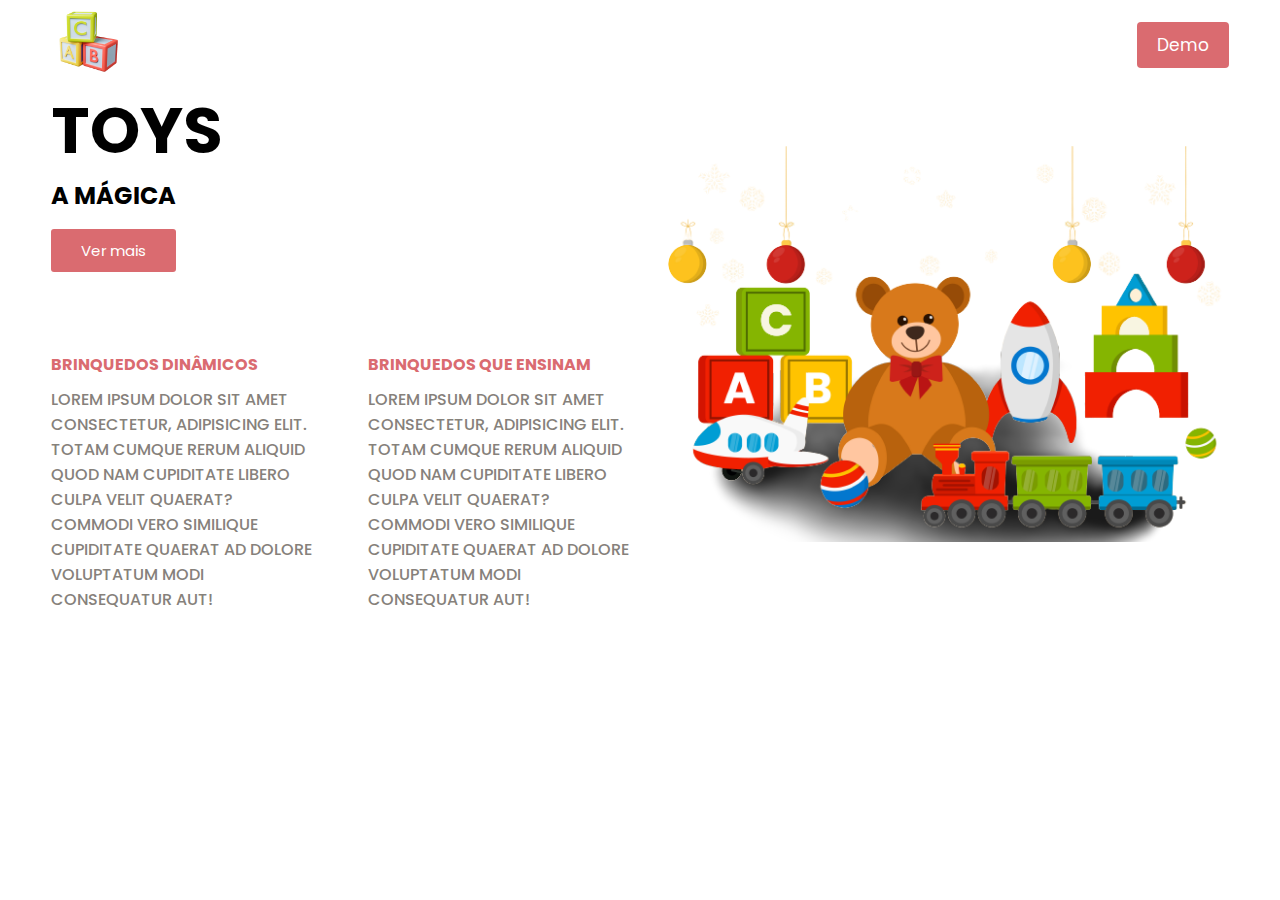
<file: landing-page-toys/index.html>
<!DOCTYPE html>
<html lang="pt-br">
<head>
  <meta charset="UTF-8">
  <meta http-equiv="X-UA-Compatible" content="IE=edge">
  <meta name="viewport" content="width=device-width, initial-scale=1.0">
  <link rel="stylesheet" href="style.css">
  <title>Landing|Brinquedos</title>
</head>
<body>

  <header class="container">
    <nav>
      <div class="logo">
        <a href="index.html"> <img src="imagem/logo.png" alt=""></a>
      </div>
      <button>Demo</button>
    </nav>
    
    <main>
      <div class="texto_principal">
        <h1>Toys</h1>
        <h3>A mágica</h3>
        <button>Ver mais</button>

        <div class="texto_footer">
          <div>
            <h4>Brinquedos dinâmicos</h4>
            <p>Lorem ipsum dolor sit amet consectetur, adipisicing elit. Totam cumque rerum aliquid quod nam cupiditate libero culpa velit quaerat? Commodi vero similique cupiditate quaerat ad dolore voluptatum modi consequatur aut!</p>
          </div>
  
          <div>
            <h4>Brinquedos que ensinam</h4>
            <p>Lorem ipsum dolor sit amet consectetur, adipisicing elit. Totam cumque rerum aliquid quod nam cupiditate libero culpa velit quaerat? Commodi vero similique cupiditate quaerat ad dolore voluptatum modi consequatur aut!</p>
          </div>
        </div>
      </div>

      
      <div class="img_principal">
        <img src="imagem/img1.png" alt="" width="100%">
      </div>
    </main>
  </header>
</body>
</html>
</file>
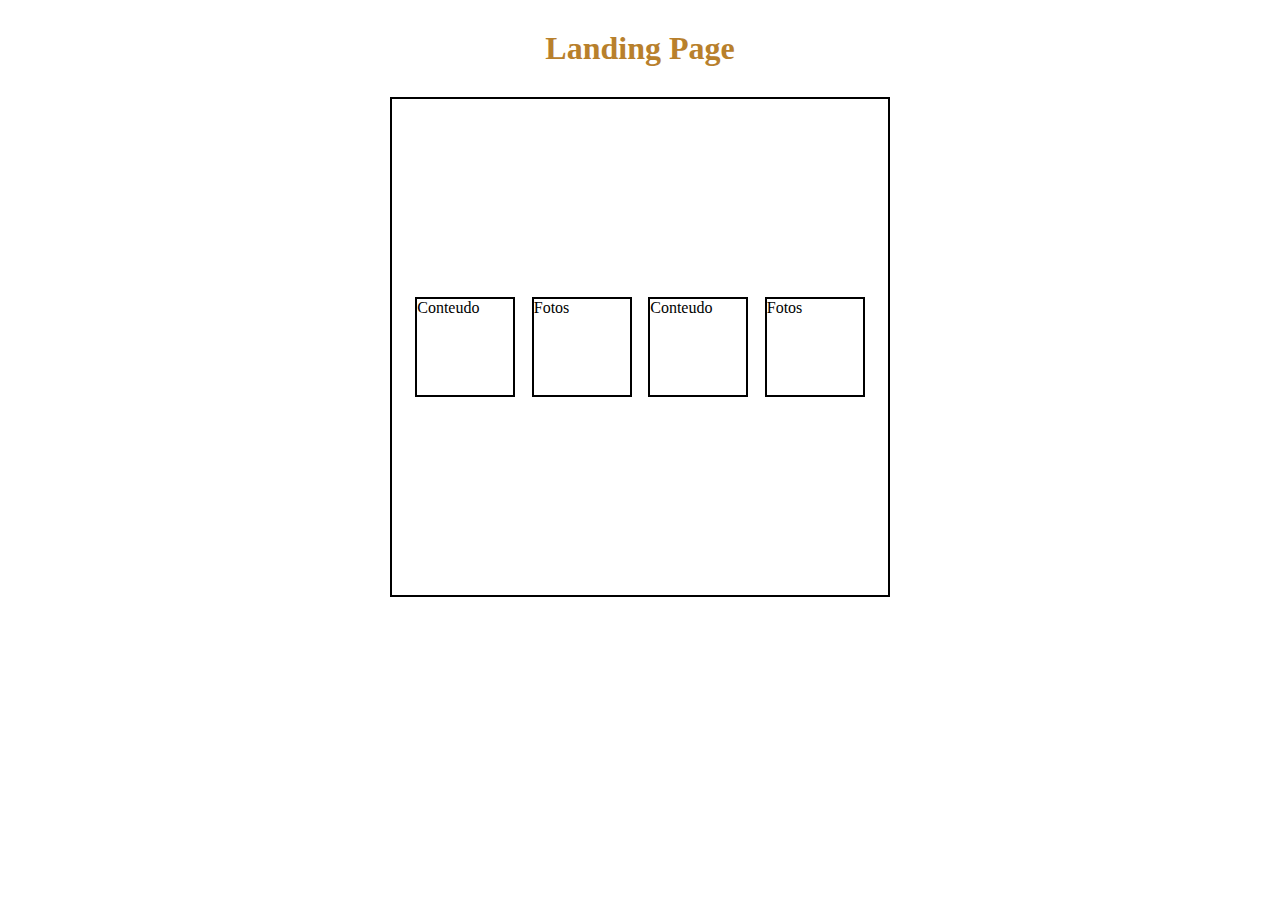
<file: landing/index.html>
<!DOCTYPE html>
<html lang="pt-br">
<head>
    <meta charset="UTF-8">
    <meta http-equiv="X-UA-Compatible" content="IE=edge">
    <meta name="viewport" content="width=device-width, initial-scale=1.0">
    <!--Link para estilo-->
    <link rel="stylesheet" href="style.css">
    <!--Link para fontes-->
    <link rel="preconnect" href="https://fonts.googleapis.com">
    <link rel="preconnect" href="https://fonts.gstatic.com" crossorigin>
    <link href="https://fonts.googleapis.com/css2?family=Ubuntu:ital,wght@0,300;0,400;0,500;0,700;1,300;1,400;1,500;1,700&display=swap" rel="stylesheet">
    <!--Icons-->
    <link rel="stylesheet" href="https://cdn.jsdelivr.net/npm/bootstrap-icons@1.9.1/font/bootstrap-icons.css">
    <title>landing</title>
</head>
<body>
    <h1>Landing Page</h1>

    <div class="container">
        <div class="item">Conteudo</div>
        <div class="item">Fotos</div>
        <div class="item">Conteudo</div>
        <div class="item">Fotos</div>
    </div>
    
</body>
</html>
</file>
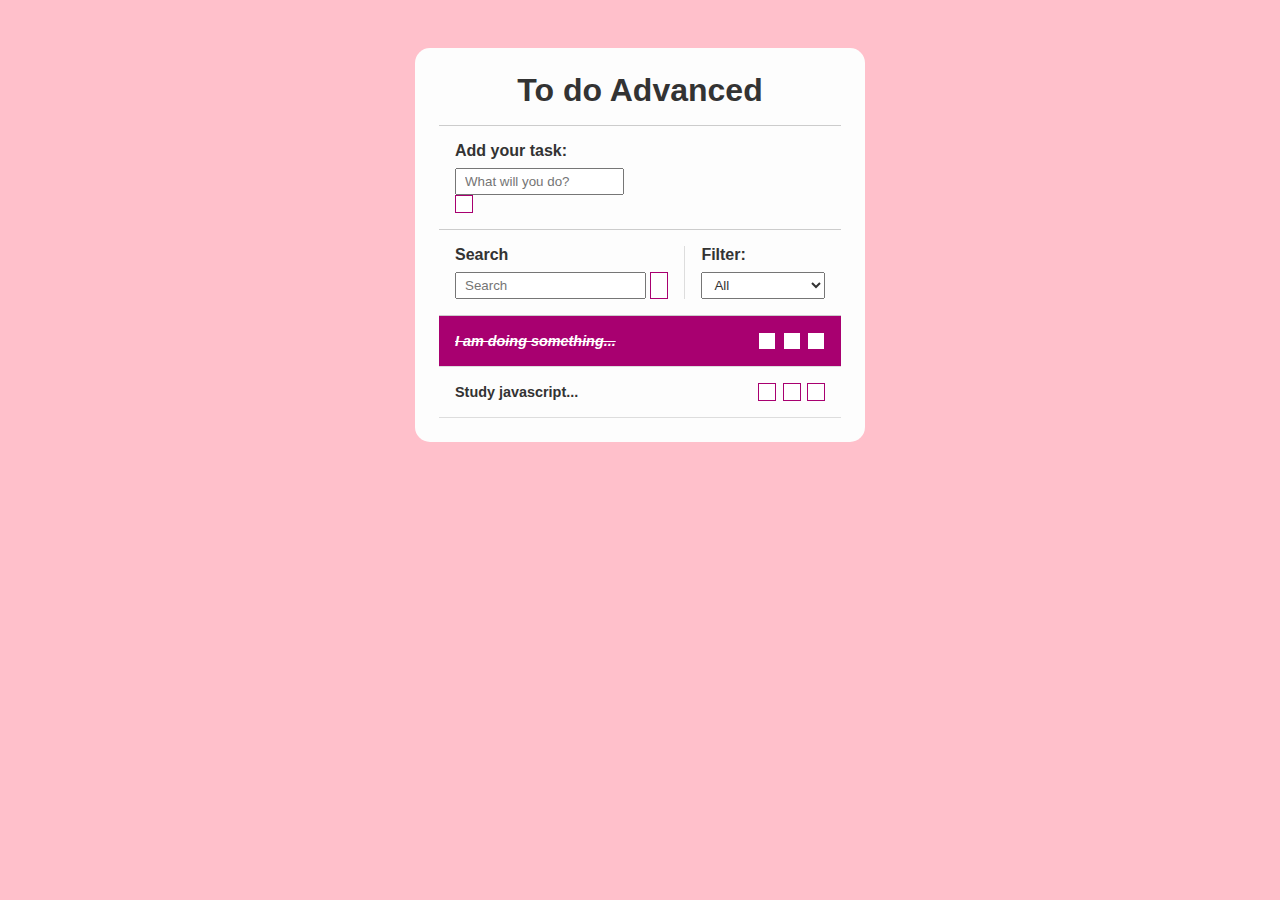
<file: to-do-list/index.html>
<!DOCTYPE html>
<html lang="pt-br">
<head>
    <meta charset="UTF-8">
    <meta http-equiv="X-UA-Compatible" content="IE=edge">
    <meta name="viewport" content="width=device-width, initial-scale=1.0">
    <title>To Do List Advanced</title>
    <!----Project CSS---->
    <link rel="stylesheet" href="style.css">
    <!----Font Awesome---->
    <link rel="stylesheet" href="https://cdnjs.cloudflare.com/ajax/libs/font-awesome/6.2.0/css/all.min.css" integrity="sha512-xh6O/CkQoPOWDdYTDqeRdPCVd1SpvCA9XXcUnZS2FmJNp1coAFzvtCN9BmamE+4aHK8yyUHUSCcJHgXloTyT2A==" crossorigin="anonymous" referrerpolicy="no-referrer" />
    <!---Project Javascript--->
    <script src="js/script.js" defer></script>
</head>
<body>
    <div class="todo-container">
        <header>
            <h1>To do Advanced</h1>
        </header>
        
        <form id="todo-form">
            <p>Add your task:</p>
            <div>
                <input type="text" id="todo-input" placeholder="What will you do?">
                <button type="submit">
                    <i class="fa-thin fa-plus"></i>
                </button>
            </div>
        </form>

        <form id="edit-form" class="hide">
            <p>Edit your task:</p>
            <div class="form-control">
                <input type="text" id="edit-input">
                <button type="submit">
                    <i class="fa-solid fa-check-double"></i>
                </button>
            </div>
            <button class="cancel-edit-btn">Cancel</button>
        </form>

        <div id="toolbar">
            <div id="search">
                <h4>Search</h4>
                <form>
                    <input type="text" id="search-input" placeholder="Search">
                    <button class="erase-input">
                        <i class="fa-solid fa-delete-left"></i>
                    </button>
                </form>
            </div>

            <div id="filter">
                <h4>Filter:</h4>
                <select id="filter-select">
                    <option value="all">All</option>
                    <option value="done">Done</option>
                    <option value="todo">Todo</option>
                </select>
            </div>
        </div>
        <div id="todo-list">
            <div class="todo done">
                <h3>I am doing something...</h3>
                <button class="finish-todo">
                    <i class="fa-solid fa-check"></i>
                </button>
                <button class="finish-todo">
                    <i class="fa-solid fa-pen"></i>
                </button>
                <button class="finish-todo">
                    <i class="fa-solid fa-xmark"></i>
                </button>
            </div>
            <div class="todo">
                <h3>Study javascript...</h3>
                <button class="finish-todo">
                    <i class="fa-solid fa-check"></i>
                </button>
                <button class="finish-todo">
                    <i class="fa-solid fa-pen"></i>
                </button>
                <button class="finish-todo">
                    <i class="fa-solid fa-xmark"></i>
                </button>
            </div>
        </div>
    </div>




    
</body>
</html>
</file>
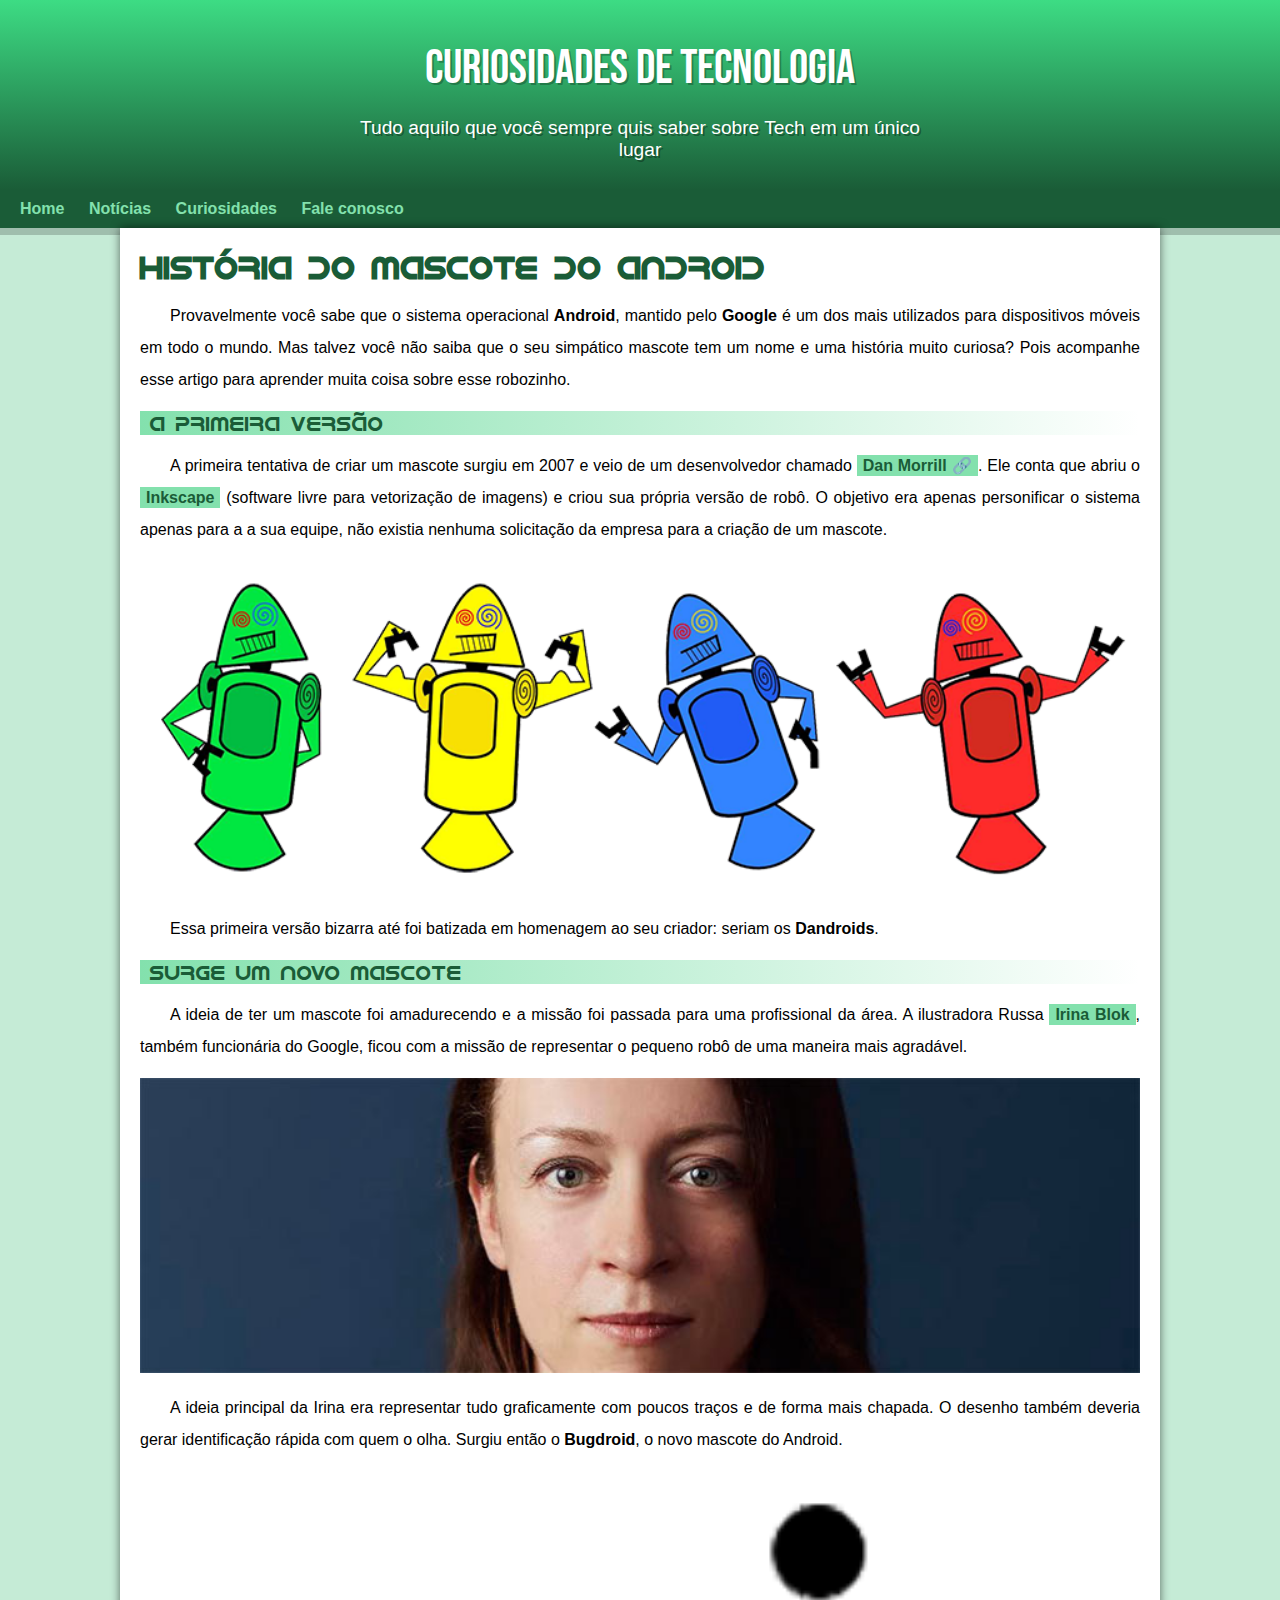
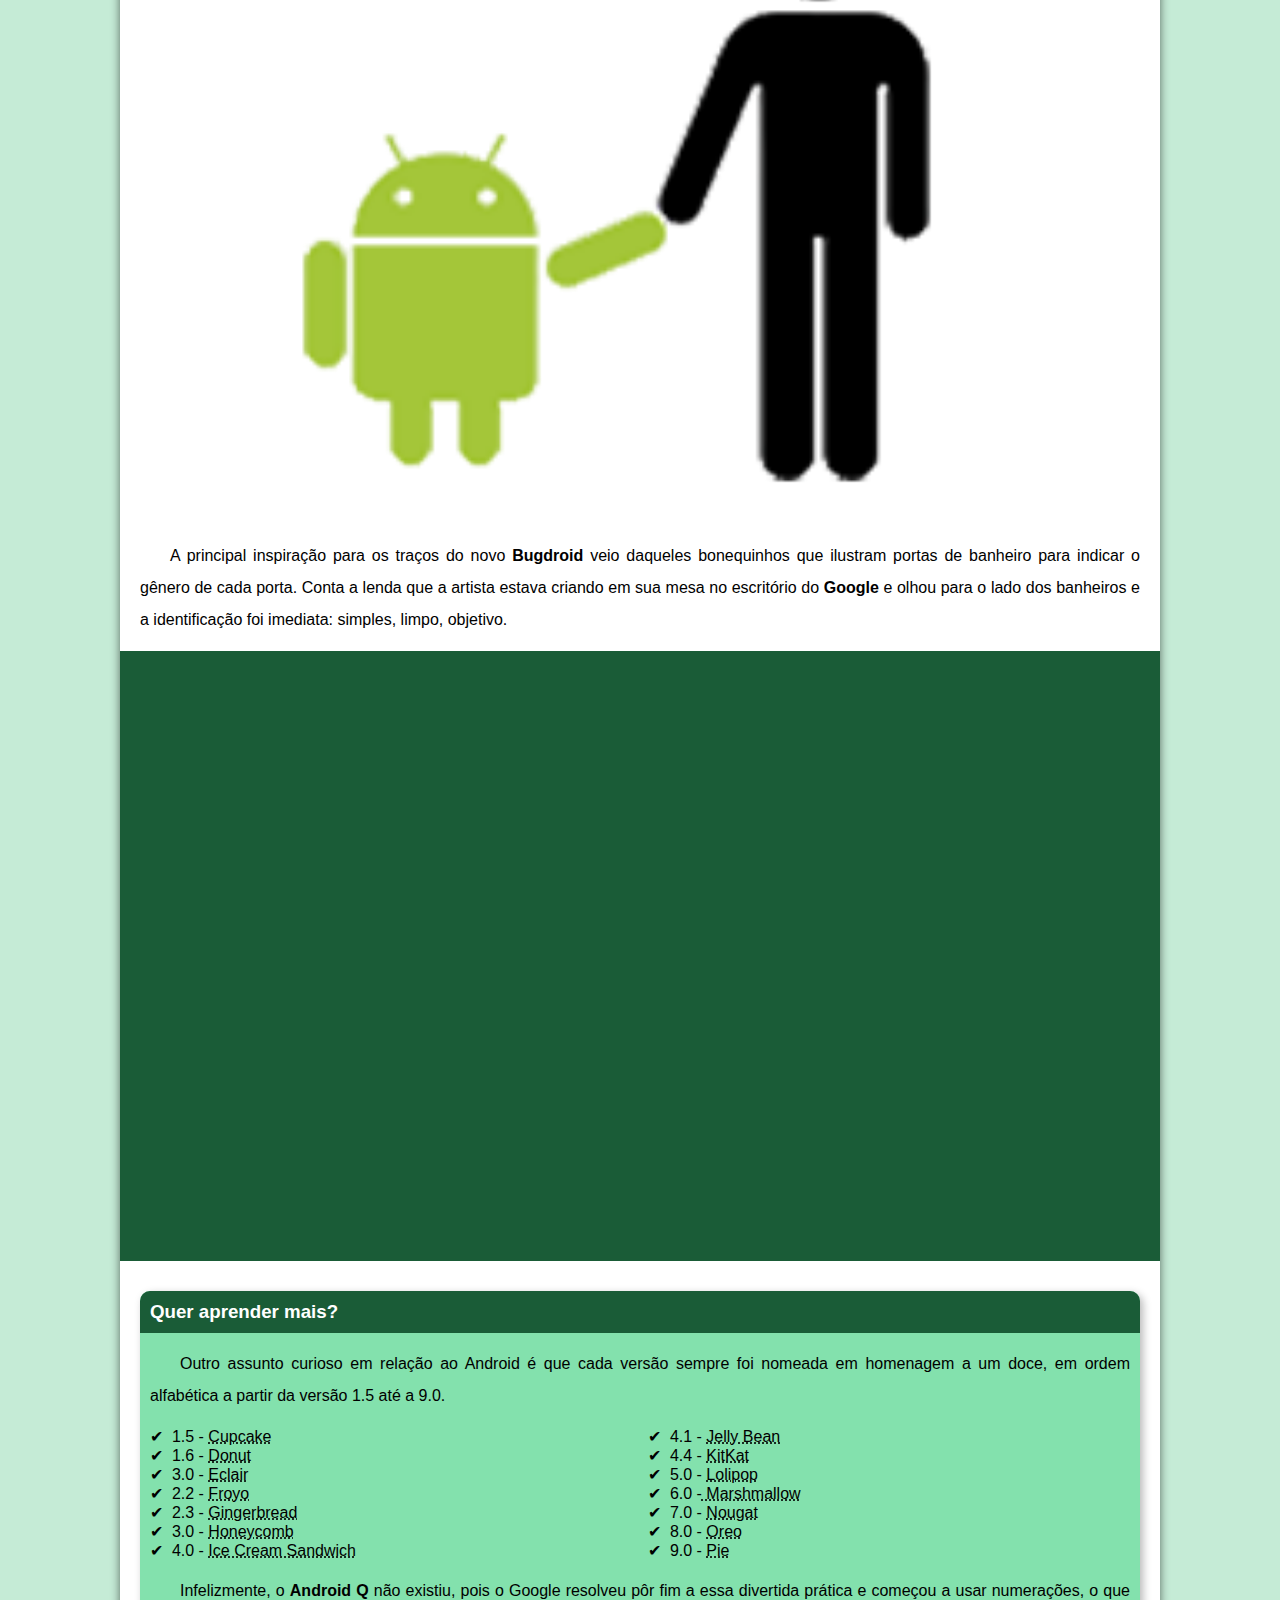
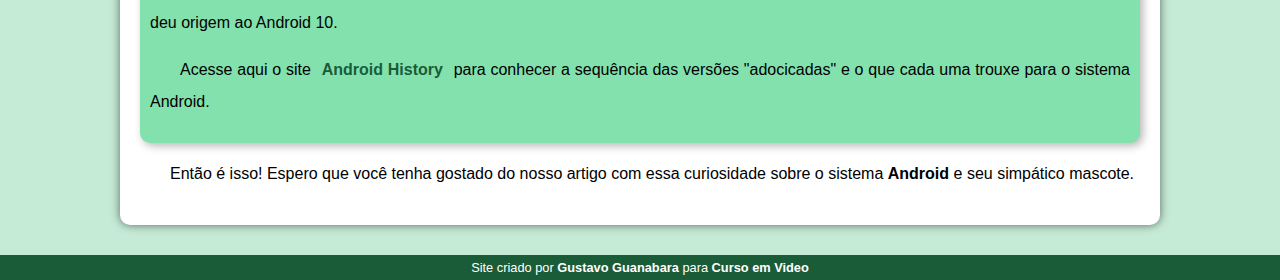
<file: site-android/android.html>
<!DOCTYPE html>
<html lang="pt-br">
<head>
    <meta charset="UTF-8">
    <meta http-equiv="X-UA-Compatible" content="IE=edge">
    <meta name="viewport" content="width=device-width, initial-scale=1.0">
    <title>Como surgiu o mascote do Android?</title>
    <link rel="shortcut icon" href="imagens/favicon.ico" type="image/x-icon">
    <link rel="stylesheet" href="estilo/style.css">
</head>
<body>
    <header>
        <h1>Curiosidades de Tecnologia</h1>
        <p>Tudo aquilo que você sempre quis saber sobre Tech em um único lugar</p>
    </header>
    <nav>
        <a href="#">Home</a>
        <a href="#">Notícias</a>
        <a href="#">Curiosidades</a>
        <a href="#">Fale conosco</a>
    </nav>
    <main>
        <article>
            <h1>História do Mascote do Android</h1>

            <p>Provavelmente você sabe que o sistema operacional <strong>Android</strong>, mantido pelo <strong>Google</strong> é um dos mais utilizados para dispositivos móveis em todo o mundo. Mas talvez você não saiba que o seu simpático mascote tem um nome e uma história muito curiosa? Pois acompanhe esse artigo para aprender muita coisa sobre esse robozinho.</p>

            <h2>A primeira versão</h2>

            <p>A primeira tentativa de criar um mascote surgiu em 2007 e veio de um desenvolvedor chamado <a href="https://androidcommunity.com/dan-morrill-shows-us-the-android-mascot-that-almost-was-20130103/" target="_blank" class="externo">Dan Morrill</a>. Ele conta que abriu o <a href="https://inkscape.org/pt-br/" target="_blank">Inkscape</a> (software livre para vetorização de imagens) e criou sua própria versão de robô. O objetivo era apenas personificar o sistema apenas para a a sua equipe, não existia nenhuma solicitação da empresa para a criação de um mascote.</p>

            
            <picture>
                <source media="(max-width:600px)" srcset="imagens/dan-droids-pq.png">
                <img src="imagens/dan-droids.png" alt="Primeiro mascote"></picture>

            <p>Essa primeira versão bizarra até foi batizada em homenagem ao seu criador: seriam os <strong>Dandroids</strong>.</p>

            <h2>Surge um novo mascote</h2>

            <p>A ideia de ter um mascote foi amadurecendo e a missão foi passada para uma profissional da área. A ilustradora Russa <a href="https://www.irinablok.com/" target="_blank">Irina Blok</a>, também funcionária do Google, ficou com a missão de representar o pequeno robô de uma maneira mais agradável.</p>

            <picture>
                <source media="(max-width:670px)" srcset="imagens/irina-blok-pq.jpg">
                <img src="imagens/irina-blok.jpg" alt="Irina Block, criadora do bugdroid"></picture>

            <p>A ideia principal da Irina era representar tudo graficamente com poucos traços e de forma mais chapada. O desenho também deveria gerar identificação rápida com quem o olha. Surgiu então o <strong>Bugdroid</strong>, o novo mascote do Android.</p>

            <img src="imagens/bugdroid.png" alt="imagem">

            <p>A principal inspiração para os traços do novo <strong>Bugdroid</strong> veio daqueles bonequinhos que ilustram portas de banheiro para indicar o gênero de cada porta. Conta a lenda que a artista estava criando em sua mesa no escritório do <strong>Google</strong> e olhou para o lado dos banheiros e a identificação foi imediata: simples, limpo, objetivo.</p>

            <div class="video">
                <iframe width="560" height="315" src="https://www.youtube.com/embed/l2UDgpLz20M" title="YouTube video player" frameborder="0" allow="accelerometer; autoplay; clipboard-write; encrypted-media; gyroscope; picture-in-picture" allowfullscreen></iframe>
            </div>
            
            <aside>
                <h3>Quer aprender mais?</h3>

                <p>Outro assunto curioso em relação ao Android é que cada versão sempre foi nomeada em homenagem a um doce, em ordem alfabética a partir da versão 1.5 até a 9.0.</p>

                <ul>
                    <li>1.5 - <abbr title="Bolo de Copo">Cupcake</abbr></li>
                    <li>1.6 - <abbr title="Rosquinha">Donut</abbr></li>
                    <li>3.0 - <abbr title="Bomba">Eclair</abbr></li>
                    <li>2.2 - <abbr title="Iogurte Congelado">Froyo</abbr></li>
                    <li>2.3 - <abbr title="Biscoito de Gengibre">Gingerbread</abbr></li>
                    <li>3.0 - <abbr title="Favo de Mel">Honeycomb</abbr></li>
                    <li>4.0 - <abbr title="Sanduìche de Sorvete">Ice Cream Sandwich</abbr></li>
                    <li>4.1 - <abbr title="Jujuba">Jelly Bean</abbr></li>
                    <li>4.4 - <abbr title="KitKat">KitKat</abbr></li>
                    <li>5.0 - <abbr title="Pirulito">Lolipop</abbr></li>
                    <li>6.0 -<abbr title="Marshmallow"> Marshmallow</abbr></li>
                    <li>7.0 - <abbr title="Torrone">Nougat</abbr></li>
                    <li>8.0 - <abbr title="Oreo">Oreo</abbr></li>
                    <li>9.0 - <abbr title="Torta">Pie</abbr></li>
                </ul>

                <p>Infelizmente, o <strong>Android Q</strong> não existiu, pois o Google resolveu pôr fim a essa divertida prática e começou a usar numerações, o que deu origem ao Android 10.</p>

                <p>Acesse aqui o site <a href="https://www.android.com/intl/en_uk/" target="_blank">Android History</a> para conhecer a sequência das versões "adocicadas" e o que cada uma trouxe para o sistema Android.</p>
            </aside>
            

            <p>Então é isso! Espero que você tenha gostado do nosso artigo com essa curiosidade sobre o sistema <strong>Android</strong> e seu simpático mascote.</p>
        </article>
    </main>

    <footer>Site criado por <a href="https://gustavoguanabara.github.io/" target="_blank">Gustavo Guanabara</a> para <a href="https://www.youtube.com/c/CursoemV%C3%ADdeo" target="_blank">Curso em Video</a></footer>
</body>
</html>
</file>
<file: landing-page-toys/style.css>
@import url('https://fonts.googleapis.com/css2?family=Poppins:ital,wght@0,200;0,300;0,400;0,500;0,600;0,700;1,200;1,300;1,400;1,600&display=swap');

* {
    margin: 0;
    padding: 0;
    box-sizing: border-box;
    font-family: 'Poppins', sans-serif;
}

/*colocando o pseudo elemento ::selection para quando for selecionar o texto da página ter uma cor determinada*/

::selection {
    background-color: #da6b70;
    color: #000000;
}

/*estabeler max-width e colocar medidas em prcentagem e auto, isto ajuda na responsividade*/
.container {
    max-width: 1400px;
    margin: 0 auto;
    padding: 0 4%;
}

/*organizando o header e colocando espaçamento entre o logo e o botão demo*/
.container nav {
    display: flex;
    justify-content: space-between;
    align-items: center;
    margin-top: 6px;
}

/*primeiro coloco o tamanho que o logo terá no menu de navegação com a tag (nav), no caso de 70px, e posteriormente defino que ele terá 100% de seu tamanho de imagem.*/
nav .logo {
    width: 70px;
}

nav .logo img {
    width: 100%;
}

/*Definindo as propriedades do botão*/
nav button {
    padding: 10px 20px;
    font-size: 17px;
    background-color: #da6b70;
    border: none;
    border-radius: 4px;
    outline: none;
    cursor: pointer;
    color:#ffffff;
}

/*Colocando o conteúdo principal da página com flexbox*/
main {
    display: flex;
    align-items: center;
    justify-content: space-between;
}

/*Transformando o título da página em letras garrafais e estabelecendo qual porcentagem ele ocupará dntro do main, no caso o texto ocupará 50% do main*/
.texto_principal {
    text-transform: uppercase;
    width: 50%;
}

.texto_principal h1 {
    font-size: 4em;
}

.texto_principal h3 {
    font-size: 1.5em;
    margin-bottom: 16px;
}

.texto_principal button {
    background-color: #da6b70;
    outline: none;
    border: none;
    border-radius: 3px;
    padding: 10px 30px;
    font-size: 15px;
    cursor: pointer;
    color: #ffffff;
}

/*colocando o texto principal e o texto footer flexíveis*/
.texto_principal .texto_footer {
    display: flex;
    margin-top: 80px;
}


.texto_principal .texto_footer h4 {
    color: #da6b70;
    font-size: 1em;
}

.texto_principal .texto_footer p {
    margin-top: 10px;
    color: #86817b;
    font-weight: 500;

}

.texto_principal .texto_footer div:nth-child(1) {
    margin-right: 50px;
}

main .img_principal {
    width: 600px;
}

/*Responsividade com media queries e flexbox*/
@media (max-width:800px) {
    main {
        flex-direction: column;
    }

    main .img_principal,
    main .texto_principal {
        width: 50%;
        text-align: center;
        margin-top: 40px;
    }
}

@media (max-width:500px) {
    .texto_principal .texto_footer {
        flex-wrap: wrap;
        margin-top: 40px;
    }

    .texto_principal .texto_footer div {
        margin: 15px 0 !important;
    }
}

@media (max-width:400px) {
    .texto_principal h1 {
        font-size: 3.5em;
    }
    .texto_principal h3 {
        font-size: 1em;
    }

}

@media (max-width:300px) {
    .texto_principal h1 {
        font-size: 2.5em;
    }
}
</file>
<file: landing/style.css>
* {
    padding: 0;
    margin: 0;
    box-sizing: border-box;
    max-width: 100%;
    max-height: 100%;
}

h1 {
    text-align: center;
    color: rgb(184, 128, 44);
    padding: 30px;
}


.container {
    display: flex;
    flex-direction: row;
    padding: 15px;
    border: 2px solid #000000;
    max-width: 500px;
    height: 500px;
    margin: auto;
    
}

.item {
    display: flex;
    flex-wrap: wrap;
    height: 100px;
    width: 100px;
    background-color: #ffffff;
    border: 2px solid #000000;
    margin: auto;
}
</file>
<file: to-do-list/style.css>
* {
    padding: 0;
    margin: 0;
    font-family: Helvetica;
    color: #333;
    box-sizing: border-box;
}

body {
    background-color: #ffc0cb;
    
}

button {
    background-color: #ffffff;
    color: #a80070;
    border: 1px solid #a80070;
    padding: .5rem .5rem;
    font-size: 1rem;
    cursor: pointer;
    display: flex;
    justify-content: center;
    align-items: center;
    transition: 0.4s;
}

button:hover {
    background-color: #a80070;
    color: #ffffff;
}

button:hover i {
    color: #ffffff;
}

button i {
    color: #a80070;
    font-weight: bold;
    pointer-events: none; /*to group the button and icon*/
}

input,
select {
    padding: 0.25rem 0.5rem;
}

.hide {
    display: none;
}

.todo-container {
    max-width: 450px;
    margin: 3rem auto;
    background-color: #fdfdfd;
    padding: 1.5rem;
    border-radius: 15px;
}

.todo-container header {
    text-align: center;
    padding: 0 1rem 1rem;
    border-bottom: 1px solid #ccc;
}

#todo-form, 
#edit-form {
    padding: 1rem;
    border-bottom: 1px solid #ccc;
}

#todo-form p, 
#edit-form p {
    margin-bottom: .5rem;
    font-weight: bold;
}

.form-control {
    display: flex;
}

.form-control input {
    margin-right: 0.3rem;
}

#cancel-edit-btn {
    margin-top: 1rem;
}

#toolbar {
    padding: 1rem;
    border-bottom: 1px solid #ccc;
    display: flex;
}

#toolbar h4 {
    margin-bottom: .5rem;
}

#search {
    border-right: 1px solid #ddd;
    padding-right: 1rem;
    margin-right: 1rem;
    width: 65%;
    display: flex;
    flex-direction: column;
}

#search form {
    display: flex;
}

#search input {
    width: 100%;
    margin-right: 0.3rem;
}

#filter {
    width: 35%;
    display: flex;
    flex-direction: column;
}

#filter select {
    flex: 1;
}

.todo {
    display: flex;
    justify-content: space-around;
    align-items: center;
    padding: 1rem;
    border-bottom: 1px solid #ddd;
    transition: .3s;
}

.todo h3 {
    flex: 1;
    font-size: 0.9rem;
}

.todo button {
    margin-left: 0.4rem;
}

.done {
    background-color:#a80070;
}

.done h3 {
    color: #fff;
    text-decoration: line-through;
    font-style: italic;
}
</file>
<file: site-android/estilo/style.css>
@charset "UTF-8";

@import url('https://fonts.googleapis.com/css2?family=Bebas+Neue&display=swap');

@font-face {
    font-family: 'Android';
    src: url('../fontes/idroid.otf') format('opentype');
    font-weight: normal;
}

:root {
    --cor0: #ebe5c5;
    --cor1: #83e1ad;
    --cor2: #3ddc84;
    --cor3: #2fa866;
    --cor4: #1a5c37;

    --fonte-padrao: Arial, Verdana, Helvetica, sans-serif;
    --fonte-destaque: 'Bebas Neue', 'cursive';
    --fonte-android: 'Android' , 'cursive';

}

* {
    margin: 0px;
    padding: 0px;
  } 

body {
    background-color: #c5ebd6;
    font-family: var(--fonte-padrao);
}

a.externo::after {
    content: '\00A0\1F517';
}

header {
    background-image: linear-gradient(to bottom, var(--cor2), var(--cor4));
    background-color: var(--cor4);
    min-height: 150px;
    text-align: center;
    padding-top: 40px;
}

header > h1 {
    color: white;
    font-family: var(--fonte-destaque);
    font-weight: normal;
    font-size: 3em;
    margin-bottom: 20px;
    text-shadow: 2px 2px 0px rgba(0, 0, 0, 0.267);
}

header > p {
    font-family: var(--fonte-padrao);
    font-size: 1.2em;
    color: white;
    max-width: 600px;
    padding-right: 10px;
    padding-left: 10px;
    margin: auto;
    margin-bottom: 30px;
    text-shadow: 2px 2px 0px rgba(0, 0, 0, 0.315);
}

nav {
    background-color: var(--cor4);
    padding: 10px;
    box-shadow: 0px 7px rgba(0, 0, 0, 0.192);
}

nav > a {
    color: var(--cor1);
    padding: 10px;
    border-radius: 5px;
    text-decoration: none;
    font-weight: bold;
    transition-duration: 0.5s;
}

nav > a:hover {
    background-color: var(--cor2);
    color: var(--cor4);
}

main {
    background-color: white;
    min-width: 300px;
    max-width: 1000px;
    margin: auto;
    margin-bottom: 30px;
    padding: 20px;
    box-shadow: 0px 0px 10px rgba(0, 0, 0, 0.555);
    border-bottom-left-radius: 10px;
    border-bottom-right-radius: 10px;
}

main h1 {
    color: var(--cor4);
    font-family: var(--fonte-android);
}

main h2 {
    font-family: var(--fonte-android);
    font-weight: normal;
    color: var(--cor4);
    font-size: 1.3em;
    background-image: linear-gradient(to right, var(--cor1), transparent);
    text-indent: 10px ;
}

main p {
    margin: 15px 0px;
    text-align: justify;
    text-indent: 30px;
    font-size: 1em;
    line-height: 2em;
}

main strong {
    color: var (--cor4);
    font-weight: bold;
}

main a {
    text-decoration: none;
    font-weight: bold;
    color: var(--cor4);
    background-color: var(--cor1);
    padding: 2px 6px;
}

main a:hover {
    text-decoration: underline;
    color: var(--cor4);
}

main img {
    width: 100%;
}

main img.pequena {
    width: 350px;
    display: block;
    margin: auto;
}

div.video {
    background-color: var(--cor4);
    margin: 0px -20px 30px -20px;
    padding: 20px;
    padding-bottom: 59%;
    position: relative;
}

div.video > iframe {
    position: absolute;
    top: 5%;
    left: 5%;
    width: 90%;
    height: 90%;
}

aside {
    background-color: var(--cor1);
    padding: 10px;
    border-radius: 10px;
    box-shadow: 3px 3px 8px rgba(0, 0, 0, 0.281);
}

aside > h3 {
    background-color: var(--cor4);
    color: white;
    padding: 10px;
    margin: 10px;
    margin: -10px -10px 0px -10px;
    border-radius: 10px 10px 0px 0px;
}

aside > ul {
    list-style-type: '\2714\00A0\00A0';
    list-style-position: inside;
    columns: 2;
}

footer {
    background-color: var(--cor4);
    color: white;
    text-align: center;
    font-size: 0.8em;
    padding: 5px;
}

footer a {
    color: white;
    font-weight: bolder;
    text-decoration: none;
}

footer a:hover {
    text-decoration: underline;
    color: var(--cor1);
}
</file>
